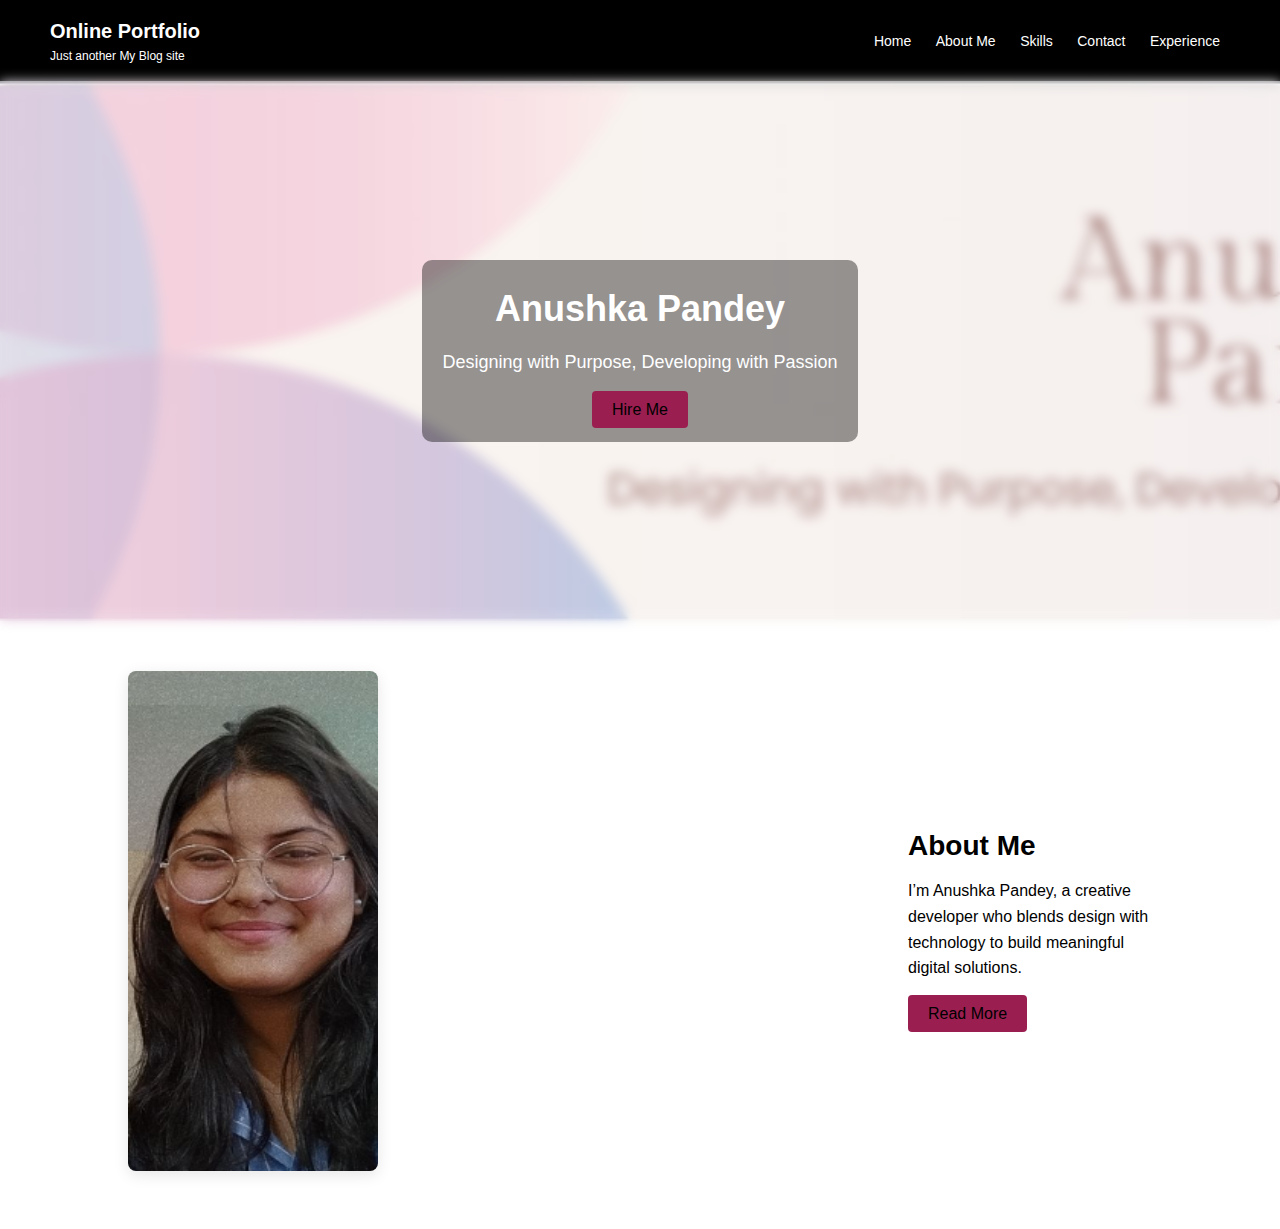
<file: index.html>
<!DOCTYPE html>
<html lang="en">
<head>
    <meta charset="UTF-8">
    <meta name="viewport" content="width=device-width, initial-scale=1.0">
    <title>Online Portfolio</title>
    <link rel="stylesheet" href="styles.css">
</head>
<body>

    <!-- Navigation Bar -->
    <header>
        <div class="logo">Online Portfolio <span>Just another My Blog site</span></div>
        <nav>
            <a href="index.html">Home</a>
            <a href="about.html" >About Me</a>
            <a href="skill.html">Skills</a>
            <a href="contact.html">Contact</a>
            <a href="ex.html">Experience</a>
            

        </nav>
    </header>

  <!-- Hero Section -->
<section class="hero">
    <div class="overlay">
        <h1>Anushka Pandey</h1>
        <p>Designing with Purpose, Developing with Passion</p>
        <a href="contact.html" class="btn">Hire Me</a>
    </div>
</section>


   <section class="about-home">
    <div class="about-home-img">
        <img src="me.png" alt="Anushka Pandey">
    </div>
    <div class="about-home-text">
        <h2>About Me</h2>
        <p>
            I’m Anushka Pandey, a creative developer who blends design with technology to build meaningful digital solutions.
        </p>
        <a href="about.html" class="btn">Read More</a>
    </div>
</section>


</body>
</html>
</file>
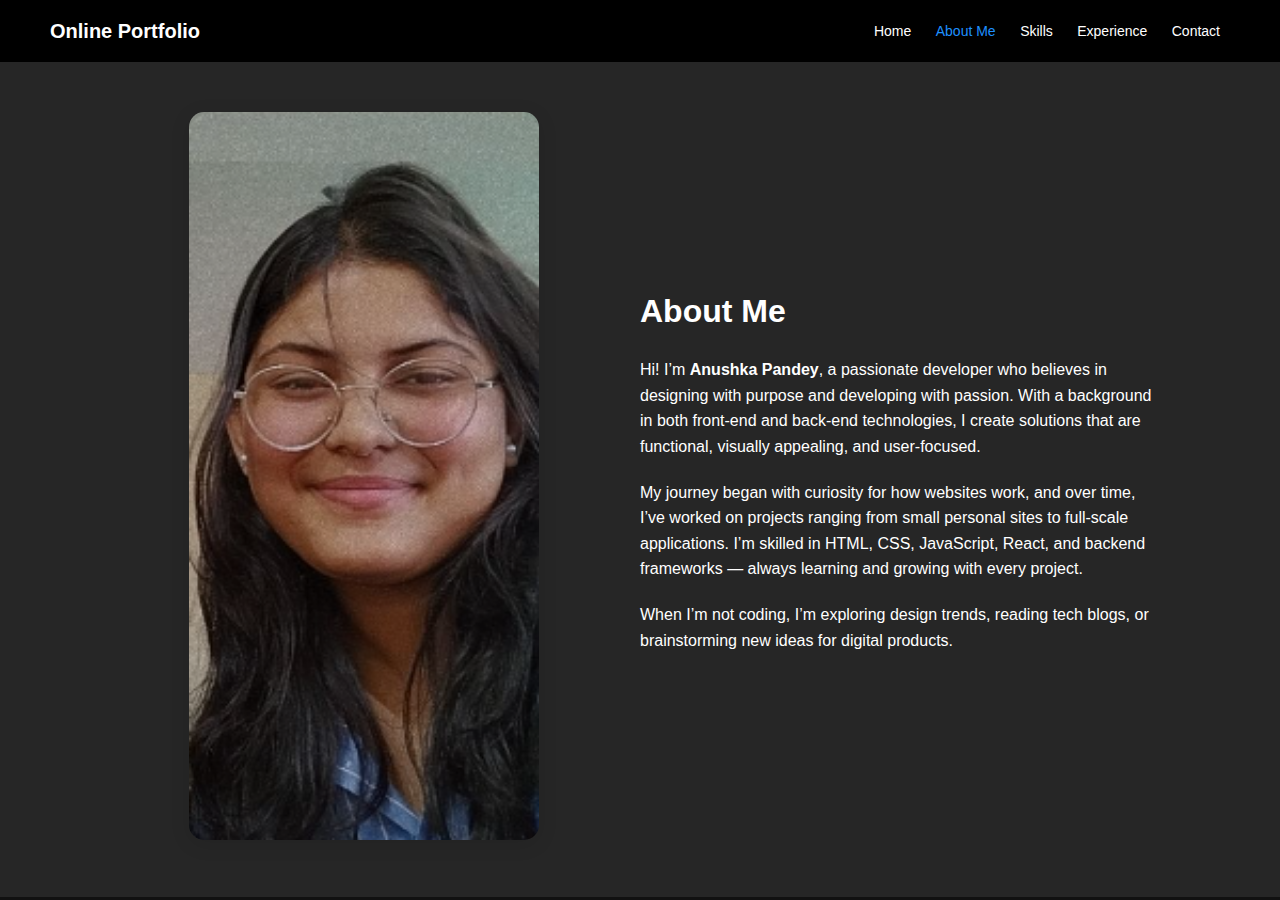
<file: about.html>
<!DOCTYPE html>
<html lang="en">
<head>
    <meta charset="UTF-8">
    <meta name="viewport" content="width=device-width, initial-scale=1.0">
    <title>About Me - Anushka Pandey</title>
    <link rel="stylesheet" href="styles.css">
</head>
<body>
    <header class="navbar">
        <div class="logo">Online Portfolio</div>
        <nav>
           <a href="index.html">Home</a>
            <a href="about.html" style="color:#1e90ff;">About Me</a>
            <a href="skill.html" >Skills</a>
            <a href="ex.html">Experience</a>
            <a href="contact.html">Contact</a>
        </nav>
    </header>
   <section class="about-page">
    <div class="about-container">
        <div class="about-img">
            <img src="me.png" alt="Anushka Pandey">
        </div>
        <div class="about-text">
            <h1>About Me</h1>
            <p>
                Hi! I’m <strong>Anushka Pandey</strong>, a passionate developer who believes in designing with purpose and developing with passion. 
                With a background in both front-end and back-end technologies, I create solutions that are functional, visually appealing, and user-focused.
            </p>
            <p>
                My journey began with curiosity for how websites work, and over time, I’ve worked on projects ranging from small personal sites to full-scale applications. 
                I’m skilled in HTML, CSS, JavaScript, React, and backend frameworks — always learning and growing with every project.
            </p>
            <p>
                When I’m not coding, I’m exploring design trends, reading tech blogs, or brainstorming new ideas for digital products.
            </p>
        </div>
    </div>
</section>
</body>
</html>
</file>
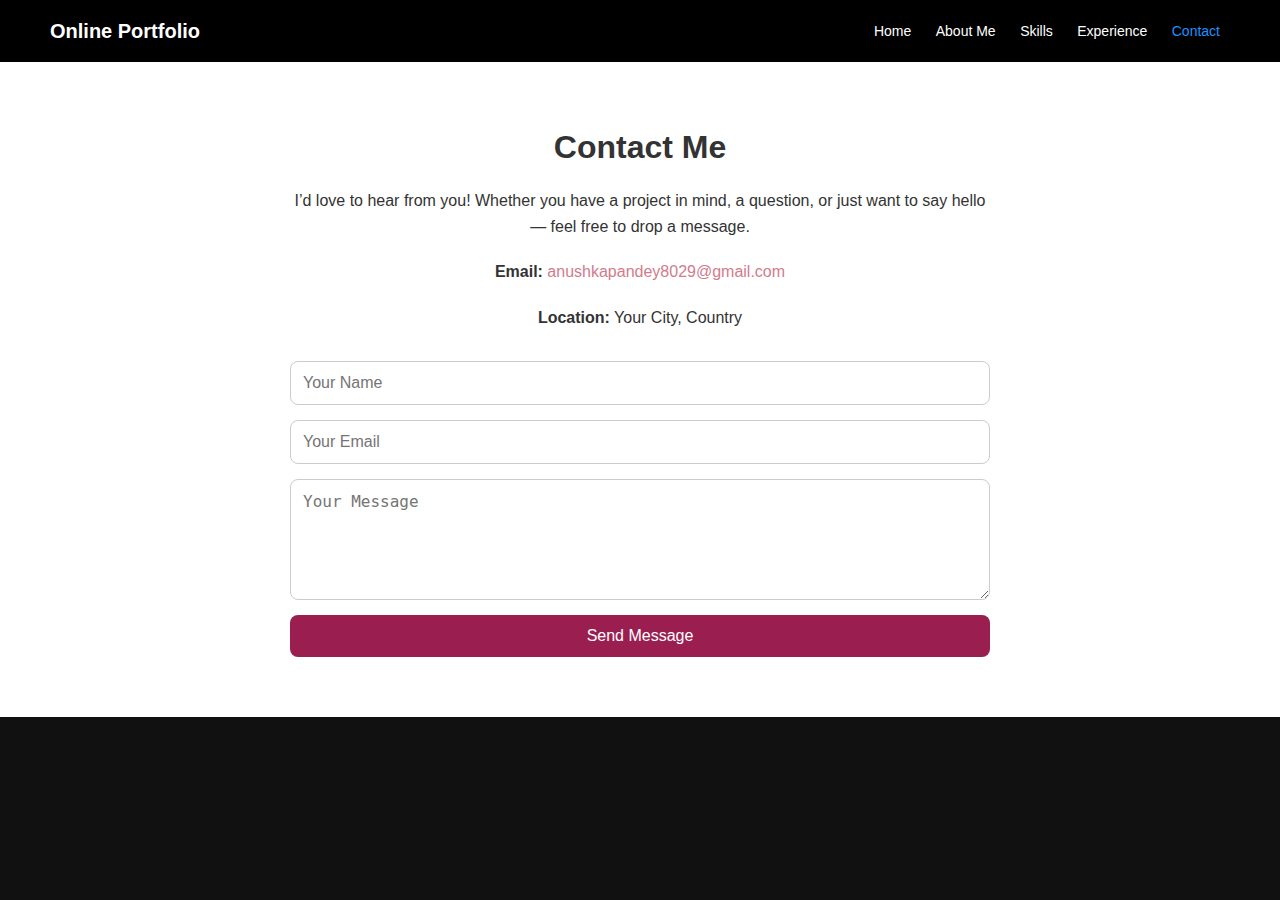
<file: contact.html>
<!DOCTYPE html>
<html lang="en">
<head>
    <meta charset="UTF-8">
    <meta name="viewport" content="width=device-width, initial-scale=1.0">
    <title>Contact</title>
    <link REL="stylesheet" HREF="styles.css">
</head>
<body>
    <header class="navbar">
        <div class="logo">Online Portfolio</div>
       <nav>
           <a href="index.html">Home</a>
            <a href="about.html" >About Me</a>
            <a href="skill.html" >Skills</a>
            
            <a href="ex.html">Experience</a>
            <a href="contact.html"style="color:#1e90ff;">Contact</a>
          
        </nav>
    </header>
    <section class="contact-page">
    <div class="contact-container">
        <h1>Contact Me</h1>
        <p>
            I’d love to hear from you! Whether you have a project in mind, a question, or just want to say hello — feel free to drop a message.
        </p>

        <div class="contact-info">
            <p><strong>Email:</strong> <a href="mailto:anushkapandey8029@gmail.com">anushkapandey8029@gmail.com</a></p>
            <p><strong>Location:</strong> Your City, Country</p>
        </div>

        <form action="send-message.php" method="POST" class="contact-form">
            <input type="text" name="name" placeholder="Your Name" required>
            <input type="email" name="email" placeholder="Your Email" required>
            <textarea name="message" rows="5" placeholder="Your Message" required></textarea>
            <button type="submit" class="btn">Send Message</button>
        </form>
    </div>
</section>

</body>
</html>
</file>
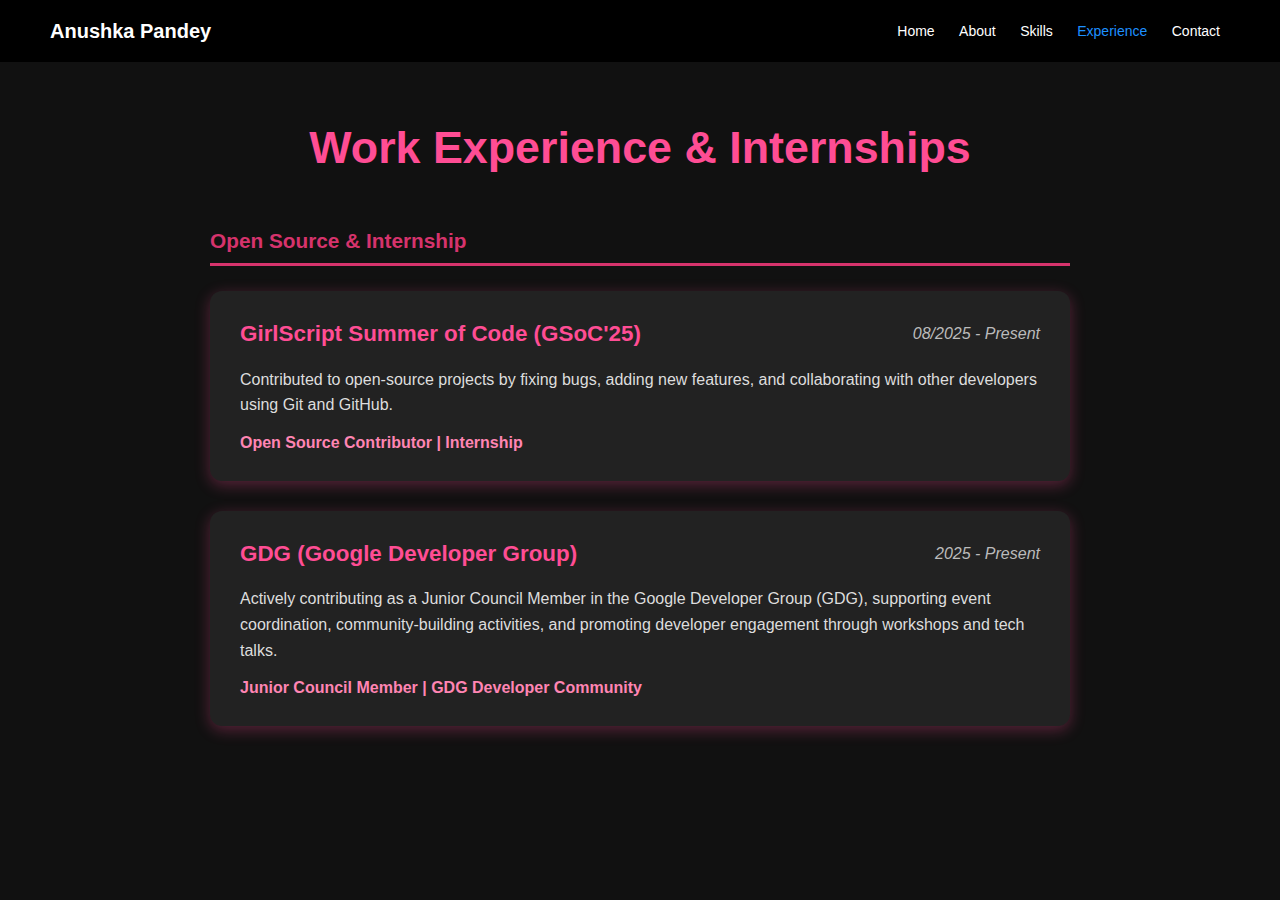
<file: ex.html>
<!DOCTYPE html>
<html lang="en">
<head>
  <meta charset="UTF-8" />
  <meta name="viewport" content="width=device-width, initial-scale=1" />
  <title>Anushka's Experience</title>
  <link rel="stylesheet" href="styles.css" />
  <style>
    .experience-container {
      max-width: 900px;
      margin: 50px auto;
      padding: 0 20px;
      color: white;
    }

    h1 {
      color: #ff4d94;
      text-align: center;
      margin-bottom: 40px;
      font-size: 2.8rem;
    }

    .section-title {
      color: #d6336c;
      font-weight: 700;
      border-bottom: 3px solid #d6336c;
      padding-bottom: 6px;
      margin-bottom: 25px;
      font-size: 1.3rem;
    }

    .job {
      background-color: #222;
      padding: 25px 30px;
      border-radius: 12px;
      box-shadow: 0 4px 15px rgba(255, 77, 148, 0.3);
      margin-bottom: 30px;
      transition: transform 0.3s ease;
    }

    .job:hover {
      transform: scale(1.02);
    }

    .job-header {
      display: flex;
      justify-content: space-between;
      align-items: center;
      flex-wrap: wrap;
      margin-bottom: 15px;
    }

    .job-title {
      font-size: 1.4rem;
      font-weight: 700;
      color: #ff4d94;
    }

    .job-duration {
      font-style: italic;
      font-size: 1rem;
      color: #bbb;
    }

    .job-description {
      font-size: 1rem;
      line-height: 1.6;
      color: #ddd;
    }

    .job-role {
      font-weight: 600;
      margin-top: 12px;
      color: #ff85b3;
    }
  </style>
</head>
<body>
  <header>
    <div class="logo">Anushka Pandey</div>
    <nav>
      <a href="index.html">Home</a>
      <a href="about.html">About</a>
      <a href="skill.html">Skills</a>
      <a href="experience.html" style="color:#1e90ff;">Experience</a>
      <a href="contact.html">Contact</a>
    </nav>
  </header>

  <main class="experience-container">
    <h1>Work Experience & Internships</h1>

    <section>
      <h2 class="section-title">Open Source & Internship</h2>
      <article class="job">
        <div class="job-header">
          <div class="job-title">GirlScript Summer of Code (GSoC'25)</div>
          <div class="job-duration">08/2025 - Present</div>
        </div>
        <p class="job-description">
          Contributed to open-source projects by fixing bugs, adding new features, and collaborating with other developers using Git and GitHub.
        </p>
        <p class="job-role"><strong>Open Source Contributor | Internship</strong></p>
      </article>

      <article class="job">
  <div class="job-header">
    <div class="job-title">GDG (Google Developer Group)</div>
    <div class="job-duration">2025 - Present</div>
  </div>
  <p class="job-description">
    Actively contributing as a Junior Council Member in the Google Developer Group (GDG),
    supporting event coordination, community-building activities, and promoting developer
    engagement through workshops and tech talks.
  </p>
  <p class="job-role"><strong>Junior Council Member | GDG Developer Community</strong></p>
</article>

    </section>

  </main>
</body>
</html>
</file>
<file: styles.css>
* {
    margin: 0;
    padding: 0;
    box-sizing: border-box;
}
body {
    font-family: Arial, sans-serif;
    background-color: #111;
    color: white;
    line-height: 1.6;
}
header {
    display: flex;
    justify-content: space-between;
    align-items: center;
    background-color: #000;
    padding: 15px 50px;
}
header .logo {
    font-size: 20px;
    font-weight: bold;
}
header .logo span {
    font-size: 12px;
    display: block;
    font-weight: normal;
}
nav a {
    color: white;
    margin: 0 10px;
    text-decoration: none;
    font-size: 14px;
}
nav a:hover {
    color: #1e90ff;
}
.hero {
    background: url('p.png') no-repeat center center/cover; 
    height: 60vh;
    position: relative;
    display: flex;
    align-items: center;
    justify-content: center;
}
.hero::before {
    content: "";
    position: absolute;
    top: 0; left: 0;
    width: 100%; height: 100%;
    background: inherit;
    filter: blur(6px);
    z-index: 0;
}
.overlay {
    position: relative;
    z-index: 1;
    text-align: center;
    color: white;
    background: rgba(0, 0, 0, 0.4); 
    padding: 20px;
    border-radius: 10px;
}
.overlay h1 {
    font-size: 36px;
    margin-bottom: 10px;
}
.overlay p {
    font-size: 18px;
    margin-bottom: 20px;
}
.btn {
    background-color: #ff4d94;
    color: white;
    padding: 10px 20px;
    text-decoration: none;
    border-radius: 4px;
}
.about-home {
    display: flex;
    flex-wrap: wrap;
    align-items: center;
    gap: 30px;
    padding: 50px 10%;
    background: #fff;
}
.about-home-img img {
    width: 250px;
    height: 500px; 
    border-radius: 8px;
    
    box-shadow: 0 4px 15px rgba(0,0,0,0.1);
}
.about-home-text {
    flex: 1;
    color: #000;
    padding-left: 500px;
}
.about-home-text h2 {
    font-size: 28px;
    margin-bottom: 10px;
}
.about-home-text p {
    font-size: 16px;
    line-height: 1.6;
    margin-bottom: 20px;
}
.about {
    display: flex;
    align-items: center;
    justify-content: space-around;
    background-color: rgba(255, 255, 255, 0.126);
    color: black;
    padding: 50px;
}
.about-image img {
    width: 250px;
    height: 500px;
    border-radius: 8px;
}
.about-text {
    max-width: 50%;
}
.about-text h2 {
    margin-bottom: 15px;
}
.about-text p {
    margin-bottom: 15px;
}
.about-page {
    padding: 50px 10%;
    background-color: #ffffff17;
}
.about-container {
    display: flex;
    flex-wrap: wrap;
    align-items: center;
    gap: 40px;
}
.about-img {
    flex: 1 1 300px;
    text-align: center;
}
.about-img img {
    width: 100%;
    max-width: 350px;
    border-radius: 15px;
    box-shadow: 0 4px 20px rgba(0,0,0,0.1);
}
.about-text {
    flex: 2 1 500px;
}
.about-text h1 {
    font-size: 32px;
    margin-bottom: 20px;
}
.about-text p {
    font-size: 16px;
    line-height: 1.6;
    margin-bottom: 20px;
}
.btn {
    background-color: #9a1f50;
    color: rgb(0, 0, 0);
    padding: 10px 20px;
    text-decoration: none;
    border-radius: 4px;
}
.btn:hover {
    background-color: #e63978;
}
.contact-page {
    padding: 60px 10%;
    background: #fff;
    color: #333;
}
.contact-container {
    max-width: 700px;
    margin: auto;
    text-align: center;
}
.contact-container h1 {
    font-size: 32px;
    margin-bottom: 15px;
}
.contact-container p {
    font-size: 16px;
    margin-bottom: 20px;
    line-height: 1.6;
}
.contact-info {
    margin-bottom: 30px;
}
.contact-info a {
    color: #d17c8d;
    text-decoration: none;
}
.contact-info a:hover {
    text-decoration: underline;
}
.contact-form {
    display: flex;
    flex-direction: column;
    gap: 15px;
}
.contact-form input,
.contact-form textarea {
    padding: 12px;
    border: 1px solid #ccc;
    border-radius: 8px;
    font-size: 16px;
}
.contact-form button {
    padding: 12px;
    color: white;
    font-size: 16px;
    border: none;
    border-radius: 8px;
    cursor: default;
    transition: 0.3s ease;
}
.contact-form button:hover {
    background: linear-gradient(90deg, #e89aa2, #f6c1c7);
}
</file>
